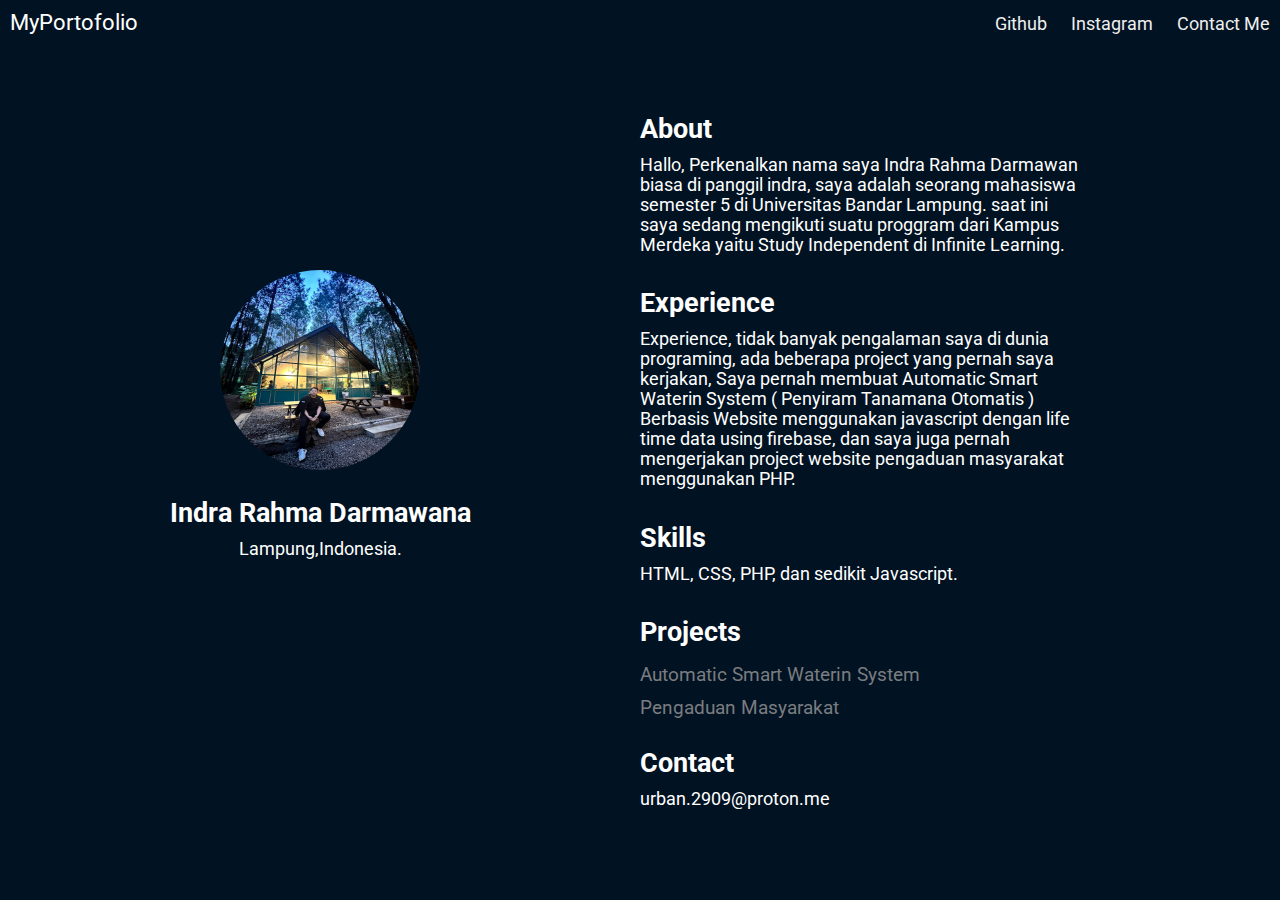
<file: D_Afternoon_IndraRahmaDarmawan/index.html>
<!DOCTYPE html>
<html lang="en">
<head>
    <meta charset="UTF-8">
    <meta name="viewport" content="width=device-width, initial-scale=1.0">
    <meta http-equiv="X-UA-Compatible" content="ie=edge">
    <link rel="stylesheet" href="https://use.fontawesome.com/releases/v5.4.1/css/all.css" integrity="sha384-5sAR7xN1Nv6T6+dT2mhtzEpVJvfS3NScPQTrOxhwjIuvcA67KV2R5Jz6kr4abQsz" crossorigin="anonymous">
    <link rel="stylesheet" href="style.css">
    <title>Indra Rahma Darmawan</title>
</head>
<body>
    <div class="nav">
        <input type="checkbox" id="nav-check">
        <div class="nav-header">
          <div class="nav-title">
            MyPortofolio
          </div>
        </div>
        <div class="nav-btn">
          <label for="nav-check">
            <span></span>
            <span></span>
            <span></span>
          </label>
        </div>
        
        <div class="nav-links">
          <a href="https://github.com/Badrun29" target="_blank">Github</a>
          <a href="https://github.com/Badrun29" target="_blank">Instagram</a>
          <a href="mailto:spanma102@gmail.com" target="_blank">Contact Me</a>

        </div>
      </div>
    <div class="grid-2">
        <div class="section-1" id="section-1">
            <img src="img.jfif" alt="">
            <h2>Indra Rahma Darmawana</h2>
            <p>Lampung,Indonesia.</p>
            <a href="#"><i class="fab fa-twitter"></i></a>
            <a href="#"><i class="fab fa-linkedin"></i></a>
            <a href="https://github.com/Badrun29"><i class="fab fa-github"></i></a>
        </div>
        <div class="section-2" id="section2">
           <div id="About">
            <h2>About</h2>
            <p>Hallo, Perkenalkan nama saya Indra Rahma Darmawan biasa di panggil indra, saya adalah seorang mahasiswa semester 5 di Universitas Bandar Lampung. saat ini saya sedang mengikuti suatu proggram dari Kampus Merdeka yaitu Study Independent di Infinite Learning.</p>
           </div>
            <div id="Experience">
                <h2>Experience</h2>
            <p>Experience, tidak banyak pengalaman saya di dunia programing, ada beberapa project yang pernah saya kerjakan, Saya pernah membuat Automatic Smart Waterin System ( Penyiram Tanamana Otomatis ) Berbasis Website menggunakan javascript dengan life time data using firebase, dan saya juga pernah mengerjakan project website pengaduan masyarakat menggunakan PHP.</p>
            </div>
              <div id="Skills">
                  <h2>Skills</h2>
              <p>HTML, CSS, PHP, dan sedikit Javascript.</p>
              </div>
            <div id="Project">
                <h2>Projects</h2>
            <a href="https://github.com/Badrun29/webiste-log-reg-fetch-firebase">Automatic Smart Waterin System</a>
            <a href="https://github.com/Badrun29/webiste-log-reg-fetch-firebase">Pengaduan Masyarakat</a>
            </div>
            <div id="Contact">
                <h2>Contact</h2>
                <p>urban.2909@proton.me</p>
            </div>
        </div>
    </div>

</body>
</html>
</file>
<file: D_Afternoon_IndraRahmaDarmawan/style.css>
@import url('https://fonts.googleapis.com/css?family=Roboto');

.nav {
    height: 50px;
    width: 100%;
    background-color: #011222;
    position: fixed;
  }
  
  .nav > .nav-header {
    display: inline;
  }
  
  .nav > .nav-header > .nav-title {
    display: inline-block;
    font-size: 22px;
    color: #fff;
    padding: 10px 10px 10px 10px;
  }
  
  .nav > .nav-btn {
    display: none;
  }
  
  .nav > .nav-links {
    display: inline;
    float: right;
    font-size: 18px;
  }
  
  .nav > .nav-links > a {
    display: inline-block;
    padding: 13px 10px 13px 10px;
    text-decoration: none;
    color: #efefef;
  }
  
  .nav > .nav-links > a:hover {
    background-color: rgba(0, 0, 0, 0.3);
  }
  
  .nav > #nav-check {
    display: none;
  }
  
  @media (max-width:600px) {
    .nav > .nav-btn {
      display: inline-block;
      position: absolute;
      right: 0px;
      top: 0px;
    }
    .nav > .nav-btn > label {
      display: inline-block;
      width: 50px;
      height: 50px;
      padding: 13px;
    }
    .nav > .nav-btn > label:hover,.nav  #nav-check:checked ~ .nav-btn > label {
      background-color: rgba(0, 0, 0, 0.3);
    }
    .nav > .nav-btn > label > span {
      display: block;
      width: 25px;
      height: 10px;
      border-top: 2px solid #eee;
    }
    .nav > .nav-links {
      position: absolute;
      display: block;
      width: 100%;
      background-color: #011222;
      height: 0px;
      transition: all 0.3s ease-in;
      overflow-y: hidden;
      top: 50px;
      left: 0px;
    }
    .nav > .nav-links > a {
      display: block;
      width: 100%;
    }
    .nav > #nav-check:not(:checked) ~ .nav-links {
      height: 0px;
    }
    .nav > #nav-check:checked ~ .nav-links {
      height: calc(100vh - 50px);
      overflow-y: auto;
    }
  }
.grid-2{
    display: grid;
    grid-template-columns: repeat(2,1fr);
}

body{
    margin: 0;
    padding: 0;
    font-family: 'Roboto', sans-serif;
    background-color: #011222;
    color: #ffffff;

}

h2,.white{
    color: #fff;
}

a{
    color: #7A7C80;
    text-decoration: none;
}
/* section 1 */
.section-1{
    padding-top: 30vh;
    text-align: center;
}
.section-1 img{
    width: 200px; 
    height: 200px; 
    border-radius: 50%;
    overflow: hidden; 
}

.section-1 p{
    font-size: 1.1rem;
    padding-bottom: 10px;
    margin:0;
}

.section-1 h2{
    font-size: 1.7rem;
    margin-bottom: 10px;
}

.section-1 a{
    font-size: 1.5rem;
    padding: 10px;
}
/* section 2 */
.section-2{
    padding-top: 10vh;
    width: 70%;
}

.section-2 h2{
    font-size: 1.7rem;
    margin-bottom: 10px;
}

.section-2 p{
    font-size: 1.1rem;
    padding-bottom: 10px;
    margin:0;
}

.section-2 a{
    display: block;
    padding: 5px;
    font-size: 1.2rem;
    padding-left: 0;
    width: 300px;
}
/* animations / utilities */
.section-2 a:hover{
    font-size: 1.3rem;
    color: #fff;
    cursor: pointer;
    transition: 0.2s;
}

.section-1 a:hover{
    color: #fff;
    cursor: pointer;
    transition: 0.3s;
}

.white:hover{
    position: relative;
    padding-left: 10px;
}

/* media queres */
@media(max-width:780px){
    .grid-2{
        grid-template-columns: 1fr;
    }
    .section-1{
        padding:0;
        padding-top: 5rem;
    }
    .section-2{
        padding: 0;
        padding-left: 1.5rem;
        padding-top: 2rem;
    }
}
</file>
